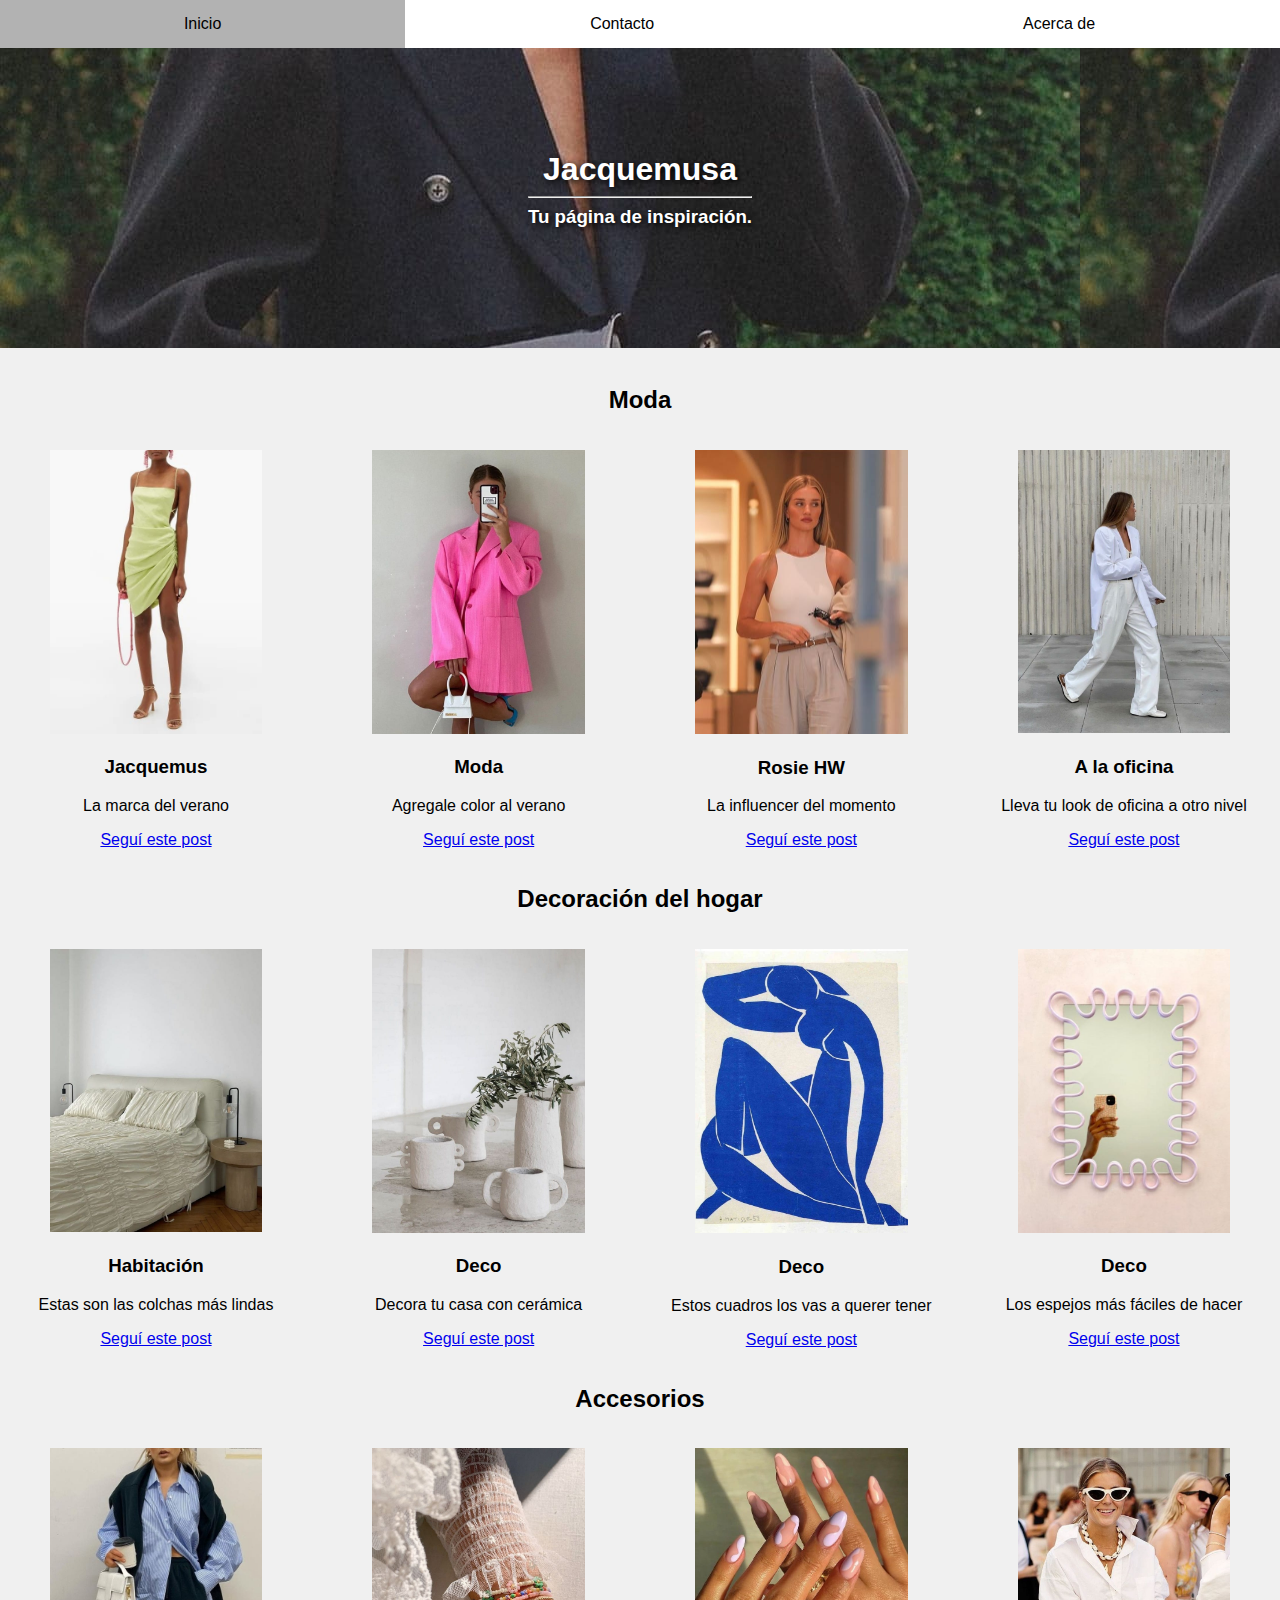
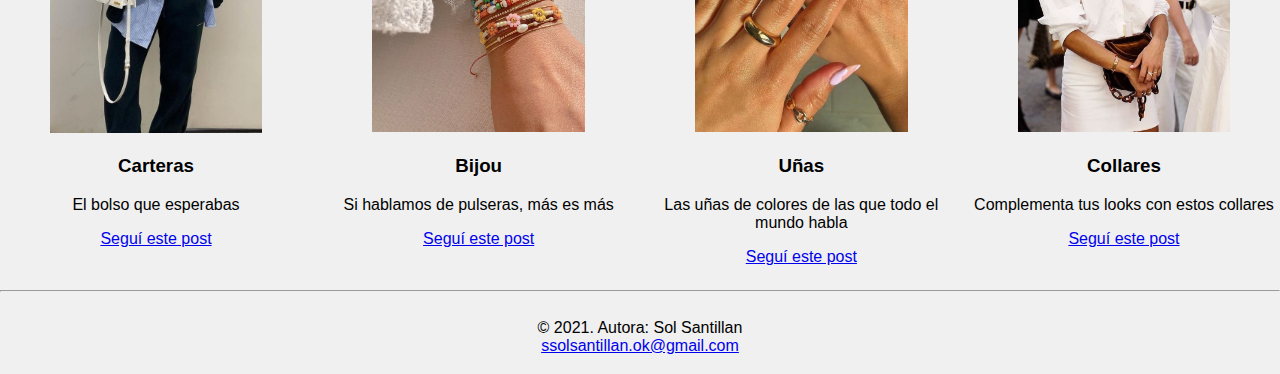
<file: templates/index.html>
<!DOCTYPE html>
<html lang="en">
<head>
    <meta charset="UTF-8">
    <meta http-equiv="X-UA-Compatible" content="IE=edge">
    <meta name="viewport" content="width=device-width, initial-scale=1.0">
    <link rel="stylesheet" href="/static/css/style.css">
    <title>Jacquemusa</title>
</head>
<body>

    <header>
        <div>
            <input type="checkbox" id="btn-menu">
            <label for="btn-menu"> <img src="/static/img/botonMenu.png" alt="Menú" id="imagenMenu"></label>
            <nav class="menu">
                <ul>
                    <li> <a href="/templates/index.html"> Inicio </a></li>
                    <li> <a href="/templates/contacto.html"> Contacto</a></li>
                    <li> <a href="/templates/acercaDe.html"> Acerca de </a></li>
                </ul>
            </nav>
        </div>
    </header>

    <!--banner-->
    <div class="banner">
        <div class="banner-text">
          <h1 class="tituloBanner">Jacquemusa</h1><hr>
          <h3>Tu página de inspiración.</h3><br>
        </div>
    </div>

    <br>

            <!--Titulo secundario-->
            <h2> Moda </h2>
                
            <div class="centered">
                <section class="cards">
                    <article class="card">
                        <img src="/static/img/moda/moda.jpeg" alt="">
                        <h3> Jacquemus </h3>
                        <p>La marca del verano</p>
                        <a href="#">Seguí este post</a>
                    </article>
                    <article class="card">
                        <img src="/static/img/moda/moda2.jpeg" alt="">
                        <h3> Moda </h3>
                        <p> Agregale color al verano</p>
                        <a href="#">Seguí este post</a>
                    </article>
                    <article class="card">
                        <img src="/static/img/moda/moda3.jpeg" alt="">
                        <h3> Rosie HW</h3>
                        <p> La influencer del momento</p>
                        <a href="#">Seguí este post</a>
                    </article>
                    <article class="card">
                        <img src="/static/img/moda/moda4.jpeg" alt="">
                        <h3> A la oficina</h3>
                        <p> Lleva tu look de oficina a otro nivel</p>
                        <a href="#">Seguí este post</a>
                    </article>
                </section>
            </div>

        <!--Titulo secundario-->
        <h2>Decoración del hogar</h2>

        <!--cards-->
        <div class="centered">
            <section class="cards">
                <article class="card">
                    <img src="/static/img/articulosCasa/home.jpeg" alt="">
                    <h3> Habitación </h3>
                    <p>Estas son las colchas más lindas</p>
                    <a href="#">Seguí este post</a>
                </article>
                <article class="card">
                    <img src="/static/img/articulosCasa/home1.jpeg" alt="">
                    <h3> Deco </h3>
                    <p> Decora tu casa con cerámica</p>
                    <a href="#">Seguí este post</a>
                </article>
                <article class="card">
                    <img src="/static/img/articulosCasa/hogar.jpeg" alt="">
                    <h3> Deco</h3>
                    <p>Estos cuadros los vas a querer tener</p>
                    <a href="#">Seguí este post</a>
                </article>
                <article class="card">
                    <img src="/static/img/articulosCasa/hogar1.jpeg" alt="">
                    <h3> Deco</h3>
                    <p> Los espejos más fáciles de hacer</p>
                    <a href="#">Seguí este post</a>
                </article>
            </section>
        </div>

                <!--Titulo secundario-->
                <h2>Accesorios</h2>

                <!--cards-->
                <div class="centered">
                    <section class="cards">
                        <article class="card">
                            <img src="/static/img/accesorios/accesorio.jpeg" alt="">
                            <h3> Carteras </h3>
                            <p> El bolso que esperabas</p>
                            <a href="#">Seguí este post</a>
                        </article>
                        <article class="card">
                            <img src="/static/img/accesorios/accesorio1.jpeg" alt="">
                            <h3> Bijou </h3>
                            <p> Si hablamos de pulseras, más es más</p>
                            <a href="#">Seguí este post</a>
                        </article>
                        <article class="card">
                            <img src="/static/img/accesorios/accesorio2.jpeg" alt="">
                            <h3> Uñas</h3>
                            <p>Las uñas de colores de las que todo el mundo habla</p>
                            <a href="#">Seguí este post</a>
                        </article>
                        <article class="card">
                            <img src="/static/img/accesorios/accesorio3.jpeg" alt="">
                            <h3> Collares </h3>
                            <p> Complementa tus looks con estos collares</p>
                            <a href="#">Seguí este post</a>
                        </article>
                    </section>
                </div>


    <!-- footer-->
        <hr>
        <footer>
            <p>© 2021. Autora: Sol Santillan<br>
            <a href="ssolsantillan.ok@gmail.com">ssolsantillan.ok@gmail.com</a></p>
        </footer>
</body>
</html>
</file>
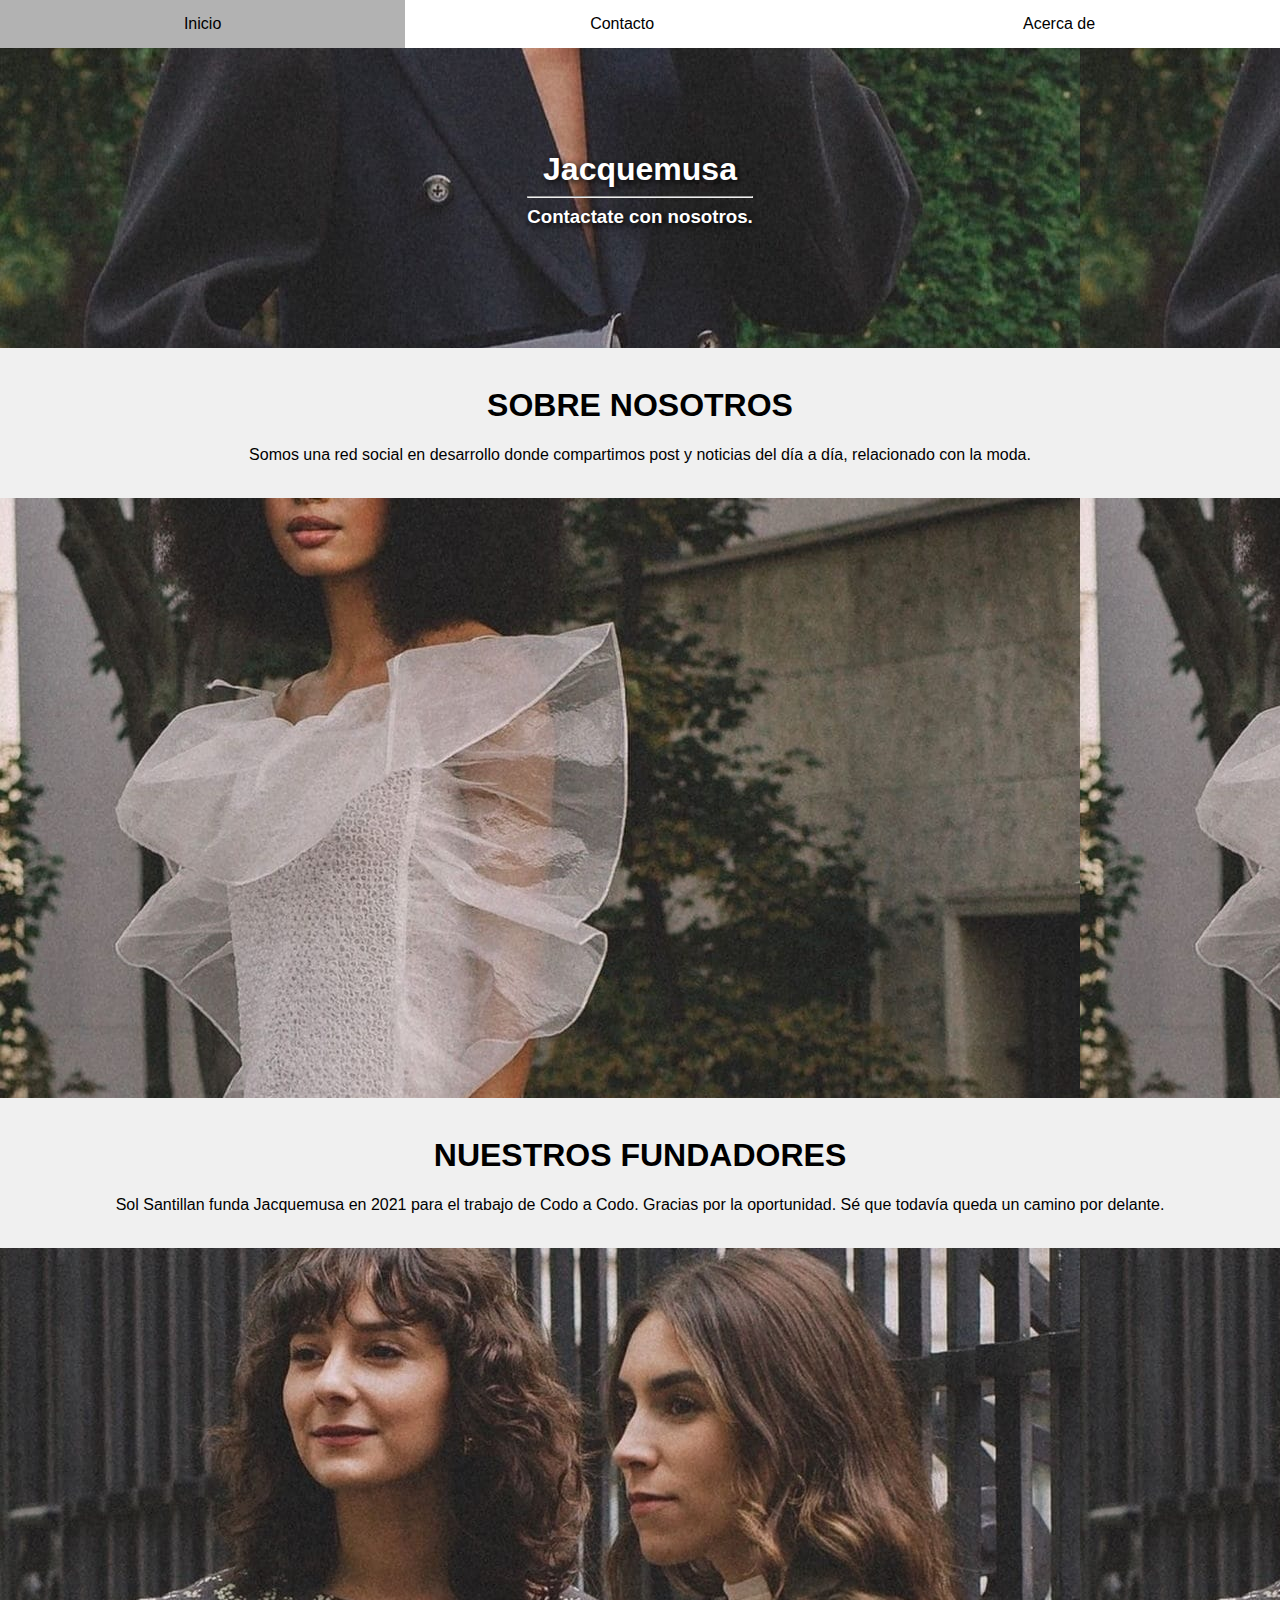
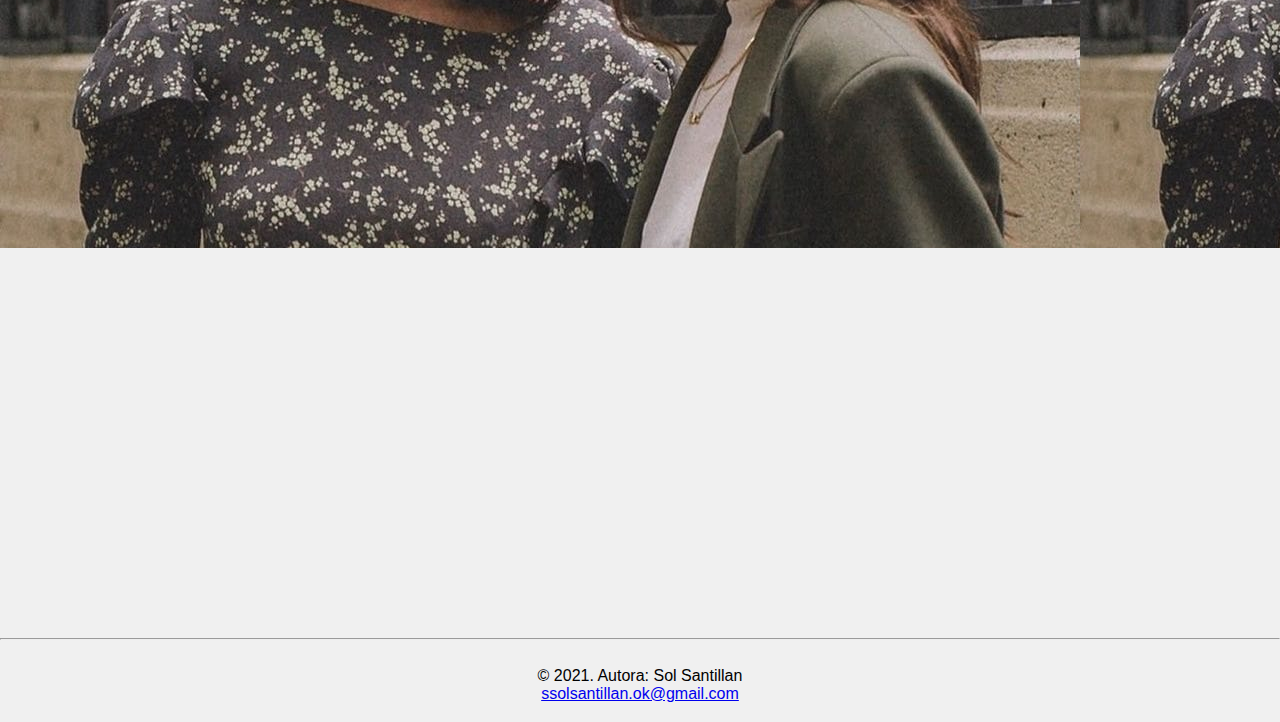
<file: templates/acercaDe.html>
<!DOCTYPE html>
<html lang="en">
<head>
    <meta charset="UTF-8">
    <meta http-equiv="X-UA-Compatible" content="IE=edge">
    <meta name="viewport" content="width=device-width, initial-scale=1.0">
    <link rel="stylesheet" href="/static/css/style.css">
    <title>Jacquemusa Fashion Web</title>
</head>
<body>
    <header>
        <!--Menu de Navegación-->
        <div>
            <input type="checkbox" id="btn-menu">
            <label for="btn-menu"> <img src="/static/img/botonMenu.png" alt="Menú" id="imagenMenu"></label>
            <nav class="menu">
                <ul>
                    <li> <a href="/templates/index.html"> Inicio </a></li>
                    <li> <a href="/templates/contacto.html"> Contacto</a></li>
                    <li> <a href="/templates/acercaDe.html"> Acerca de </a></li>
                </ul>
            </nav>
        </div>
    </header>
    

    <div class="banner">
        <div class="banner-text">
          <h1 class="tituloBanner">Jacquemusa</h1><hr>
          <h3>Contactate con nosotros.</h3><br>
        </div>
    </div>
    <br>
    <div class="acerca-de">
        <h1> SOBRE NOSOTROS </h1>
        <p> Somos una red social en desarrollo donde compartimos post y noticias del día a día, relacionado con la moda.</p>
    </div><br>

    <div class="banner2">
    </div>
    <br>
    <div class="acerca-de">
        <h1> NUESTROS FUNDADORES </h1>
        <p> Sol Santillan funda Jacquemusa en 2021 para el trabajo de Codo a Codo. Gracias por la oportunidad. Sé que todavía queda un camino por delante.</p>
    </div><br>

    <div class="banner3">
    </div><br>

    <!--video-->
    <div class="video-responsive">
        <iframe title="vimeo-player" src="https://player.vimeo.com/video/639231100?h=2a67ccccab?autoplay=1&loop=1&autopause=0" width="640" height="360" frameborder="0" allowfullscreen></iframe>
   </div>


    <hr>
    <footer>
        <p>© 2021. Autora: Sol Santillan<br>
        <a href="ssolsantillan.ok@gmail.com">ssolsantillan.ok@gmail.com</a></p>
    </footer>
</body>
</html>
</file>
<file: static/css/style.css>
header{
    width: 100%;
    background: #ffffff;
    font-family: 'Franklin Gothic Medium', 'Arial Narrow', Arial, sans-serif;
}
/*Menu de navegación*/
#btn-menu {
    display: none;
}
header label {
    display: none;
    width: 30px;
    height: 30px;
    padding: 10px;
}
header label:hover {
    cursor: pointer;
    background: rgba(0, 0,0,0.3);
}
.menu ul{
    margin: 0;
    list-style: none;
    padding: 0;
    display: flex;   
}
.menu li {
    flex-grow: 1;
    justify-content:center;
    border-right: 1px solid #fff;
}
.menu li:hover {
    background: rgba(0, 0,0,0.3);
}
.menu li a {
    display: block;
    padding: 15px 20px;
    color:rgb(0, 0, 0);
    text-decoration: none;
}
@media (max-width: 768px) {
    header label{
        display: block;
    }
    .menu {
        position: absolute;
        background: #ffffff;
        width: 100%;
        margin-left: -100%;
        transition: all 0.5s;
    }
    .menu ul {
        flex-direction: column;
    }
    .menu li {
        border-top: 1px solid #fff;
    }
    #btn-menu:checked ~ .menu {
        margin: 0;
    }
}

/*generales*/
body{
    text-align: center;
    display: flexbox;
    max-width: 100%;
    background-color:#f0f0f0;
    font-family:'Franklin Gothic Medium', 'Arial Narrow', Arial, sans-serif;
    margin: 0;
}
h1 .tituloBanner{
    color: #ffffff;
    margin-top: 40px;
    margin-bottom: 40px;
}
img{
    width: 70%;
    height: auto;
}

/*formulario de contacto*/
.container {
    width: 80%;
    max-width: 1200px;
    margin: 0 auto;
  }
  .container * {
    box-sizing: border-box;
  }
.formulario{
    width: 500px;
    max-width: 100%;
    margin: auto;
    margin-top: 30px;
    margin-bottom: 30px;
    box-shadow: 0 0 20px 1px rgba(0, 0,0,0.3);
    padding: 20px 40px;
}
.formularioDato{
    display: inline-block;
    margin-bottom: 10px;
} 
.formularioInput {
    display: block;
    width: 100%;
    margin-bottom: 5%;
    border: 2px solid #f0f0f0 (0, 0,0,0.3);
    padding: 10px;
    font-size: 14px;
    font-family: inherit;
}
.formularioTitulo{
    border-bottom: 1px solid white;
    padding: 20px 40px;
}
footer {
    text-align: center;
    padding: 3px;
  }

/*card*/
.cards {
    display: flex;
    flex-wrap: wrap;
 }
.card {
    flex: 1 0 500px;
    box-sizing: border-box;
    margin: 1rem .25em;
}
@media screen and (min-width: 40em) {
    .cards {
        display: flex;
        flex-wrap: wrap;
        justify-content: space-between;
    }

    .card {
        flex: 0 1 calc(50% - 1em);
    }
}
@media screen and (min-width: 60em) {

    .card {
        flex: 0 1 calc(25% - 1em);
    }
}

/*banner*/
.banner h1, .banner h3{
    margin: 0;
    text-shadow: 2px 2px 6px #000;
    text-align: center;
  }
  .banner {
    color: white;
    background: url("/static/img/banner.jpeg");
    height: 300px;
    display: flex;
    justify-content: center;
    align-items: center;
  }
  /*banners acercaDe*/
  .banner2 {
    background: url("/static/img/banner2.jpeg");
    height: 600px;
    display: flex;
  }
  .banner3 {
    background: url("/static/img/banner3.jpeg");
    height: 600px;
    display: flex;
  }
</file>
